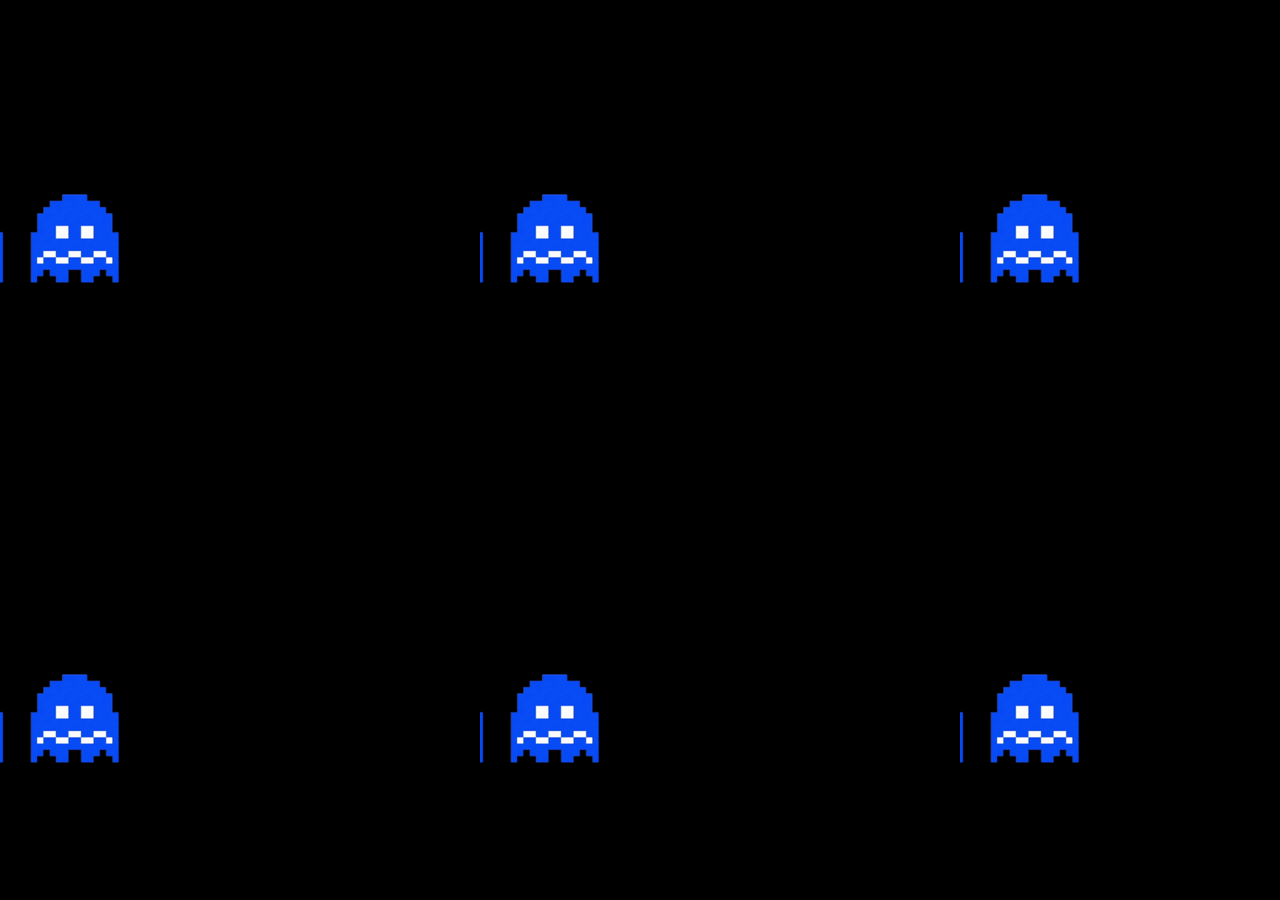
<file: overlay.html>
<!DOCTYPE html>
<html lang="en">

<head>
    <meta charset="UTF-8">
    <meta http-equiv="X-UA-Compatible" content="IE=edge">
    <meta name="viewport" content="width=device-width, initial-scale=1.0">
    <title>Document</title>
    <link rel="stylesheet" href="overlay.css">
</head>

<body>

    <div class="display">

    </div>


    </div>



</body>

</html>
</file>
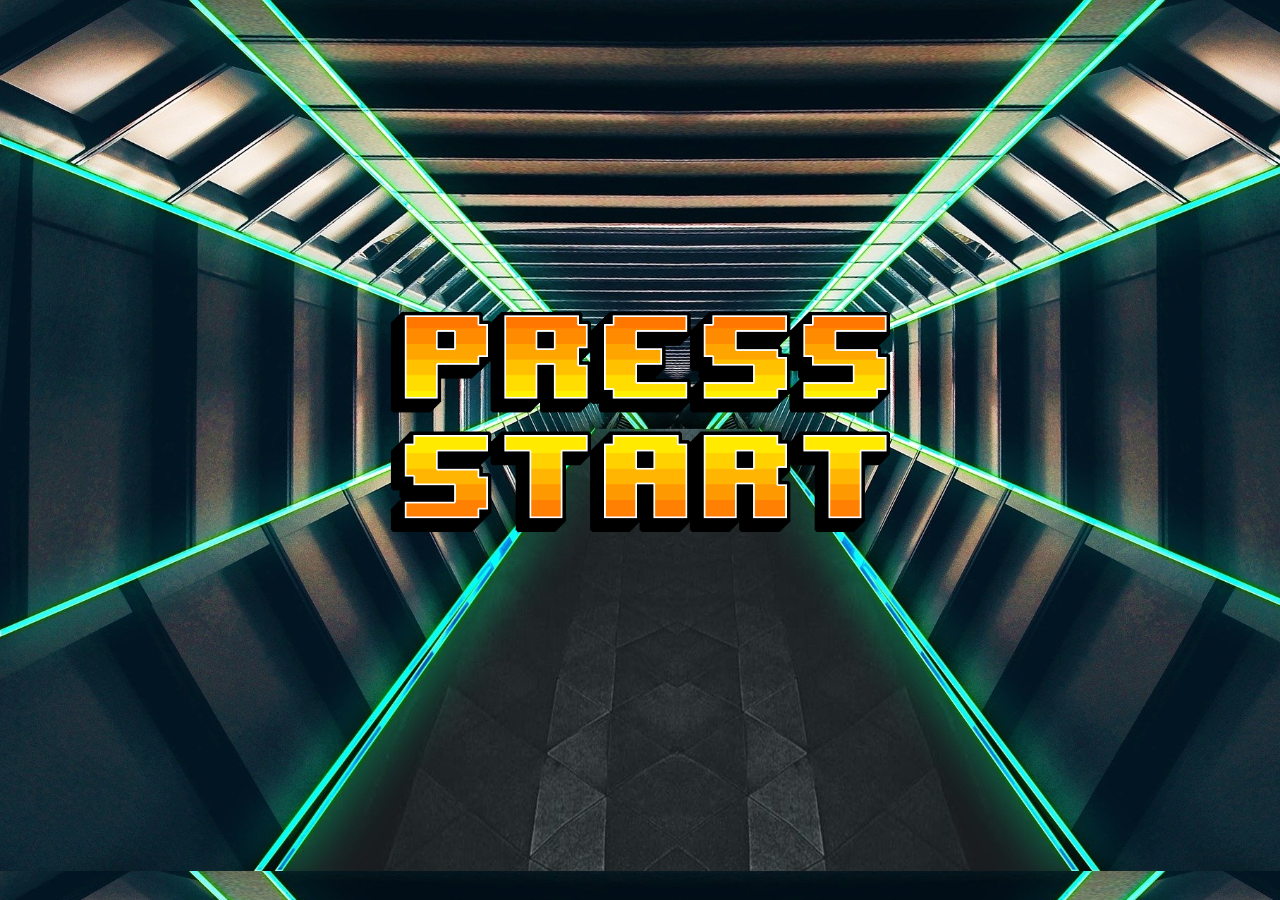
<file: press-start.html>
<!DOCTYPE html>
<html lang="en">

<head>
    <meta charset="UTF-8">
    <meta http-equiv="X-UA-Compatible" content="IE=edge">
    <meta name="viewport" content="width=device-width, initial-scale=1.0">
    <link rel="stylesheet" href="press-start.css">
    <title>Press Start</title>
</head>

<body class="background">

    <a href="index.html" class="press-start"></a>

</body>

</html>
</file>
<file: overlay.css>
body{
   /* display: flex;
    justify-content: center;*/
     
    /*transform:scale(100);*/
  
    background-image: url('pacman-chase.gif');
 
}
</file>
<file: press-start.css>
.background{
    background-image: url("tunnel.jpg");
    background-size: cover;
    display: flex;
    justify-content: center;
    align-items: center;
    height:95vh;
}

.press-start{
    background-image: url("pressStart.png");
    background-size: contain;
    width: 500px;
    height: 250px;
    background-repeat: no-repeat;


}
</file>
